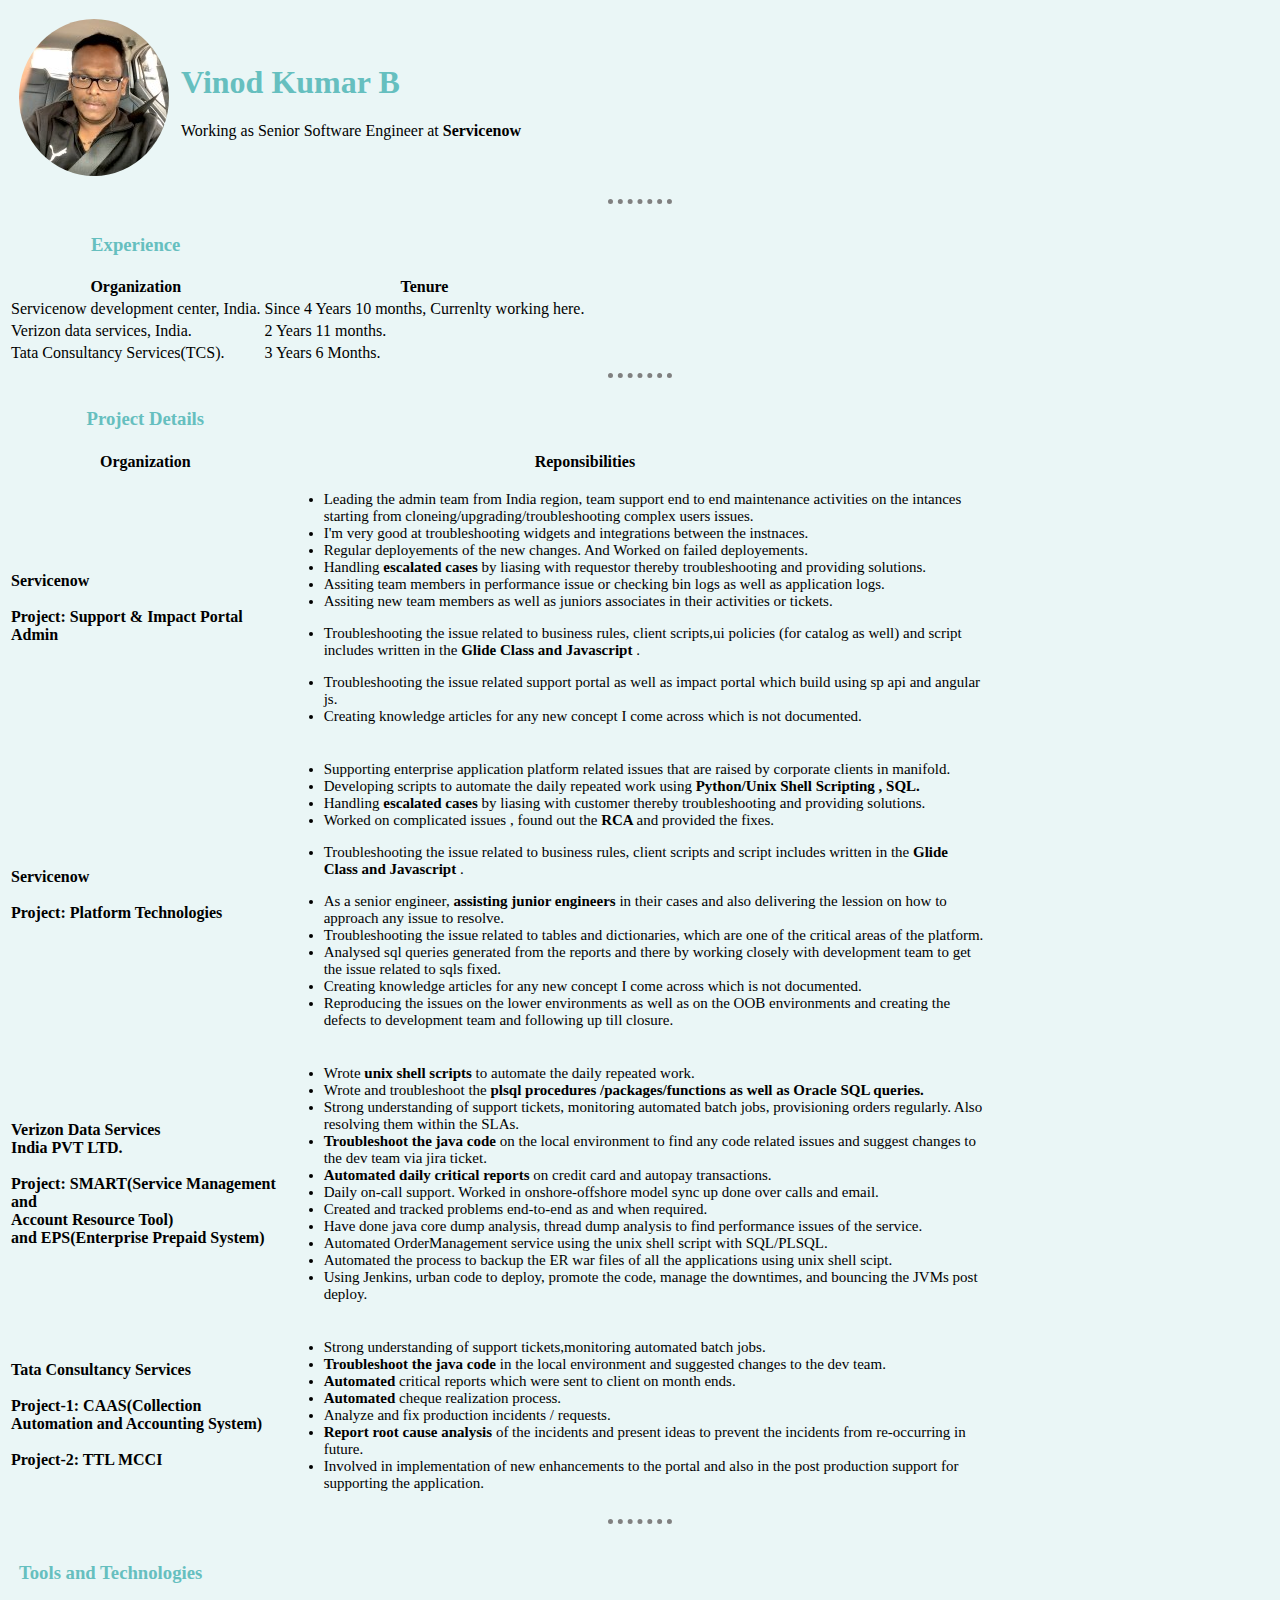
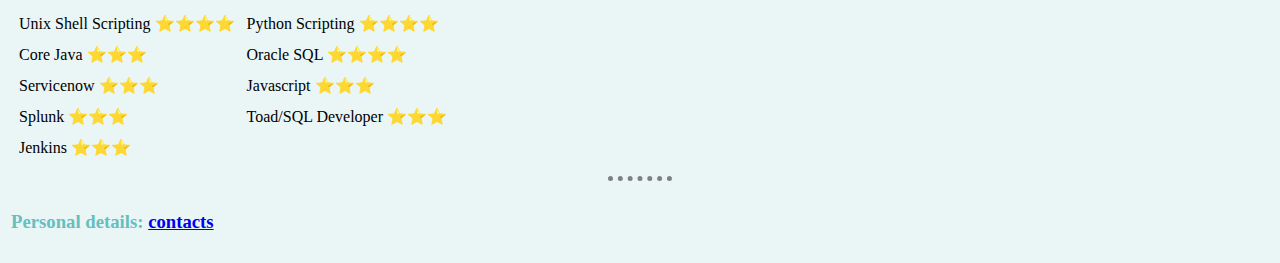
<file: index.html>
<!DOCTYPE html>
<html lang="en">
<head>
    <meta charset="UTF-8">
    <meta http-equiv="X-UA-Compatible" content="IE=edge">
    <meta name="viewport" content="width=device-width, initial-scale=1.0">
    <title>Vinod's Resume</title>
    <link rel="stylesheet" href="css/resume.css">
</head>
<body>
    <table cellspacing="10">
        <tr>
            <td>
                <img src="my_images\resume_resize.jpg" alt="my image">
            </td>
            <td>
                <p>
                    <h1>Vinod Kumar B </h1>
                     Working as Senior Software Engineer at <strong> Servicenow </strong> 
                </p>
            </td>
        </tr>

    </table>
    <hr>

    <table>
        <th>
            <h3>Experience</h3> 
        </th>
        <tr>
            <th>
                Organization
            </th>
            <th>
                Tenure
            </th>
        </tr>
        <tr>
            <td>
                Servicenow development center, India.
            </td>
            <td>
                Since 4 Years 10 months, Currenlty working here.
            </td>
        </tr>
        <tr>
            <td>
                Verizon data services, India.
            </td>
            <td>
                2 Years 11 months.
            </td>
        </tr>
        <tr>
            <td>
                Tata Consultancy Services(TCS).
            </td>
            <td>
                3 Years 6 Months.
            </td>
        </tr>

    </table>
    <hr>
    <table>
        <th>
            <h3>Project Details</h3>
        </th>
        <tr>
            <th>
                Organization
            </th>
            <th class="reponsibilities">
                Reponsibilities
            </th>
        </tr>
        <tr>
            <td>
                <strong>Servicenow <br> <br> Project: Support & Impact Portal Admin </strong> 
            </td> 
            <td>
                <ul>
                    
                    <li>
                        Leading the admin team from India region, team support end to end maintenance activities on the intances starting from cloneing/upgrading/troubleshooting complex users issues.
                    </li>
                    <li>
                        I'm very good at troubleshooting widgets and integrations between the instnaces.
                    </li>
                    <li>
                        Regular deployements of the new changes. And Worked on failed deployements.
                    </li>
                    <li>
                        Handling <strong> escalated cases </strong> by liasing with requestor thereby troubleshooting 
                        and providing solutions.
                    </li>
                    <li>
                        Assiting team members in performance issue or checking bin logs as well as application logs. 
                    </li>
                    <li>
                        Assiting new team members as well as juniors associates in their activities or tickets. 
                    </li>
                    <li>
                       <p> Troubleshooting the issue related to business rules, client scripts,ui policies (for catalog as well) and script  includes  written in the <strong> Glide Class and Javascript </strong>.</p>
                    </li>
                    <li>
                        Troubleshooting the issue related support portal as well as impact portal which build using sp api and angular js.
                    </li>
                    <li>
                        Creating knowledge articles for any new concept I come across which is not 
                        documented.
                    </li>
                </ul>
            </td>
        </tr>
        <tr>
            <td>
                <strong>Servicenow <br> <br> Project: Platform Technologies </strong> 
            </td> 
            <td>
                <ul>
                    <li>
                        Supporting enterprise application platform related issues that
                         are raised by corporate clients in manifold.
                    </li>
                    <li>
                        Developing scripts to automate the daily repeated work using <strong> Python/Unix Shell Scripting ,  SQL. </strong>                        
                    </li>
                    <li>
                        Handling <strong> escalated cases </strong> by liasing with customer thereby troubleshooting 
                        and providing solutions.
                    </li>
                    <li>
                        Worked on complicated issues , found out the <strong> RCA </strong>  and provided the fixes. 
                    </li>
                    <li>
                       <p> Troubleshooting the issue related to business rules, client scripts and script  includes  written in the <strong> Glide Class and Javascript </strong>.</p>
                    </li>
                    <li>
                        As a senior engineer, <strong>assisting junior engineers</strong> in their cases and also 
                        delivering the lession on how to approach any issue to resolve. 
                    </li>
                    <li>
                        Troubleshooting the issue related to tables and dictionaries, which are one of the  critical areas of the platform.
                    </li>
                    <li>
                        Analysed sql queries generated from the reports and there by working  closely with development team to get the issue related to sqls fixed.
                    </li>
                    <li>
                        Creating knowledge articles for any new concept I come across which is not 
                        documented.
                    </li>
                    <li>
                        Reproducing the issues on the lower environments as well as on the OOB  environments and creating the defects to development team and following up till  closure.
                    </li>
                </ul>
            </td>
        </tr>
        
        <tr>
            <td>
                <strong>Verizon Data Services <br> India PVT LTD. <br> <br> Project: SMART(Service Management and <br> Account Resource Tool) <br> and EPS(Enterprise Prepaid System) </strong> 
            </td>
            <td>
                <ul>
                    <li>
                        Wrote <strong>unix shell scripts</strong> to automate the daily repeated work.
                    </li>
                    <li>
                        Wrote and troubleshoot the <strong> plsql procedures /packages/functions  as well as Oracle SQL queries. </strong>                
                    </li>
                    <li>
                        Strong understanding of support tickets, monitoring  automated batch jobs,  provisioning orders regularly. Also resolving them within the SLAs.
                    </li>
                    <li>
                        <strong>Troubleshoot the java code </strong>on the local environment to find any  code related issues and suggest changes 
                        to the dev team via jira ticket.
                    </li>
                    <li>
                        <strong>Automated daily critical reports</strong> on credit card and autopay transactions.
                    </li>
                    <li>
                        Daily on-call support. Worked in onshore-offshore model sync up done over calls and email.
                    </li>
                    <li>
                        Created and tracked problems end-to-end as and when required.
                    </li>
                    <li>
                        Have done java core dump analysis, thread dump analysis to find performance  issues of the service.
                    </li>
                    <li>
                        Automated OrderManagement service using the unix shell script with SQL/PLSQL.
                    </li>
                    <li>
                        Automated the process to backup the ER war files of all the applications using  unix shell scipt.
                    </li>
                    <li>
                        Using Jenkins, urban code to deploy, promote the code, manage the downtimes,  and bouncing the JVMs post deploy.
                    </li>
                </ul>
            </td>
        </tr>
        <tr>
            <td>
                <strong>Tata Consultancy Services<br> <br> Project-1: CAAS(Collection <br> Automation and Accounting System)  <br> <br> Project-2: TTL MCCI </strong> 
            </td> 
            <td>
                <ul>
                    <li>
                        Strong understanding of support tickets,monitoring automated batch jobs.
                    </li>
                    <li>
                        <strong>Troubleshoot the java code </strong> in the local environment and suggested changes  to the dev team.
                    </li>
                    <li>
                        <strong>Automated</strong> critical reports which were sent to client on month ends.            
                    </li>
                    <li>
                        <strong>Automated</strong> cheque realization process.
                    </li>
                    <li>
                        Analyze and fix production incidents / requests.
                    </li>
                    <li>
                        <Strong> Report root cause analysis </Strong> of the incidents and present ideas to prevent the incidents  from re-occurring in future.
                    </li>
                    <li>
                        Involved in implementation of new enhancements to the portal and also in  the post production support for supporting the application.
                    </li>
                </ul>
            </td>
        </tr>

    </table>

    <hr>

    <table cellspacing="10">
        <tr>
            <td colspan="2"> 
                <h3>Tools and Technologies</h3> 
            </td>    
        </tr>

        <tr>
            <td>
                Unix Shell Scripting    ⭐⭐⭐⭐
            </td>
            <td>
                Python Scripting    ⭐⭐⭐⭐
            </td>
        </tr>
        <tr>
            <td>
                Core Java    ⭐⭐⭐
            </td>
            <td>
                Oracle SQL    ⭐⭐⭐⭐
            </td>
        </tr>
        <tr>
            <td>
                Servicenow    ⭐⭐⭐
            </td>
            <td>
                Javascript    ⭐⭐⭐
            </td>
        </tr>
        <tr>
            <td>
                Splunk    ⭐⭐⭐
            </td>
            <td>
                Toad/SQL Developer    ⭐⭐⭐
            </td>
        </tr>
        <tr>
            <td>
                Jenkins    ⭐⭐⭐
            </td>
        </tr>
    </table>
    <hr>

    <table>
        <tr>
            <td colspan="2"> 
                <h3>Personal details: <a href="contacts.html">contacts</a></h3> 
            </td>    
        </tr>
    </table>


</body>
</html>
</file>
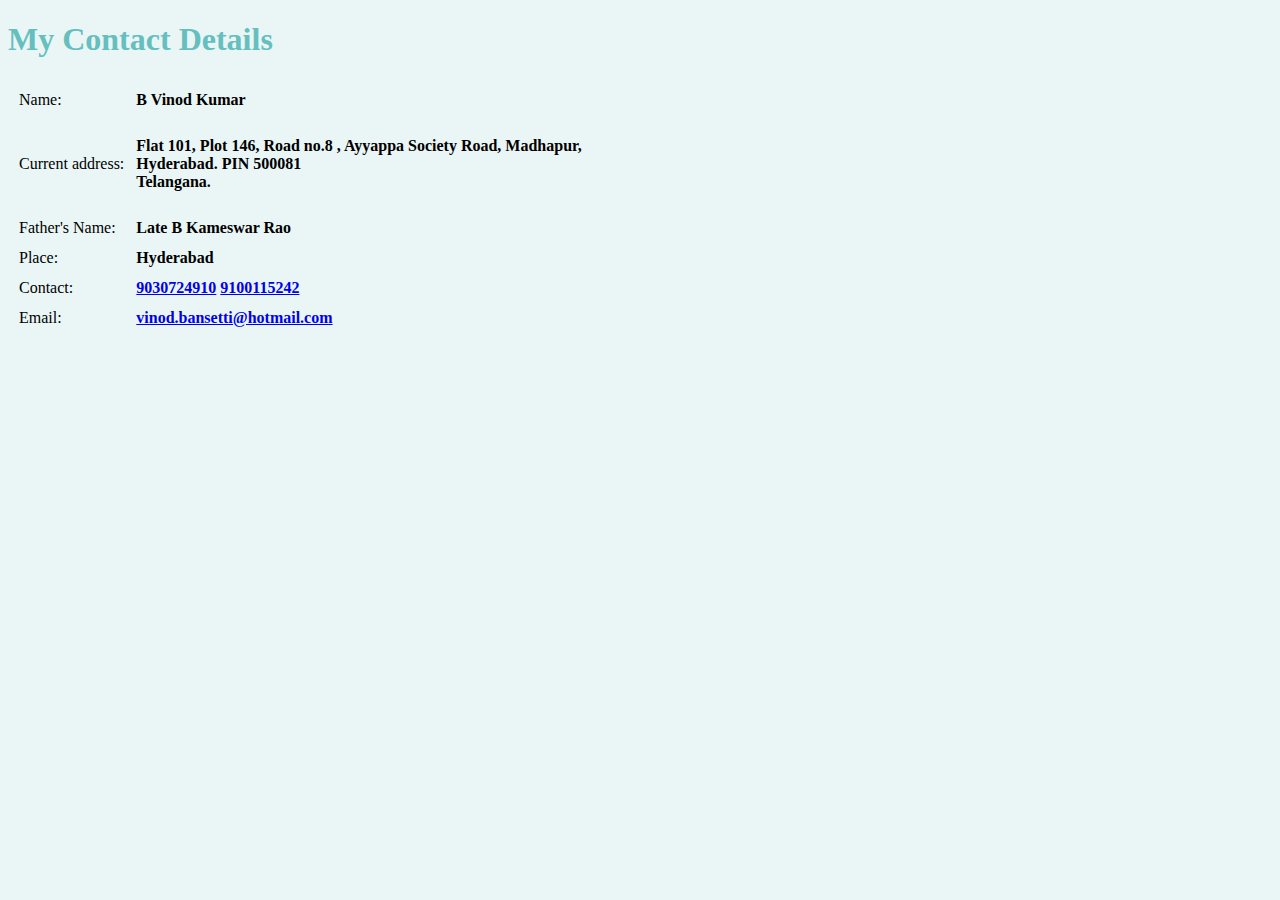
<file: contacts.html>
<!DOCTYPE html>
<html lang="en">
<head>
    <meta charset="UTF-8">
    <meta http-equiv="X-UA-Compatible" content="IE=edge">
    <meta name="viewport" content="width=device-width, initial-scale=1.0">
    <title>Contact Details</title>
    <link rel="stylesheet" href="css/resume.css">
</head>
<body>
    <h1>My Contact Details </h1>
    <table cellspacing="10">
        <tr>
            <td>
                Name: 
            </td>
            <td>
                <strong>B Vinod Kumar</strong> 
            </td>
        </tr>
        <tr>
            <td>
                Current address: 
            </td>
            <td>
                <p><strong>Flat 101, Plot 146, Road no.8 , Ayyappa Society Road, Madhapur,<br> Hyderabad. PIN 500081 <br> Telangana. </strong> </p>
            </td>
        </tr>

        <tr>
            <td>
                Father's Name: 
            </td>
            <td>
                <strong>Late B Kameswar Rao</strong> 
            </td>
        </tr>

        <tr>
            <td>
                Place: 
            </td>
            <td>
                <strong>Hyderabad</strong> 
            </td>
        </tr>

        <tr>
            <td>
                Contact: 
            </td>
            <td>
                <a href="tel:+919030724910"><strong>9030724910</strong></a>
                <a href="tel:+919100115242"><strong>9100115242</strong></a>
            </td>
        </tr>

        <tr>
            <td>
                Email: 
            </td>
            <td>
                <a href="mailto:vinod.bansetti@hotmail.com"><strong>vinod.bansetti@hotmail.com</strong></a> 
            </td>
        </tr>

    </table> 
</body>
</html>
</file>
<file: css/resume.css>
body {
    background-color: #eaf6f6;

}

h1,h3{
    color: #66BFBF;
}

hr{
    border-style: none;
    border-top-style: dotted;
    border-color: grey;
    border-width: 5px;
    width: 5%;
}

img{
    border-radius: 100%;
}


li{
    font-family: 'Times New Roman', serif;
    font-size: 15px;
    font-style: normal;
    text-align: left;
    width: 70%;
}

.reponsibilities{
    text-align: left;
    padding-left: 20%;
}
</file>
